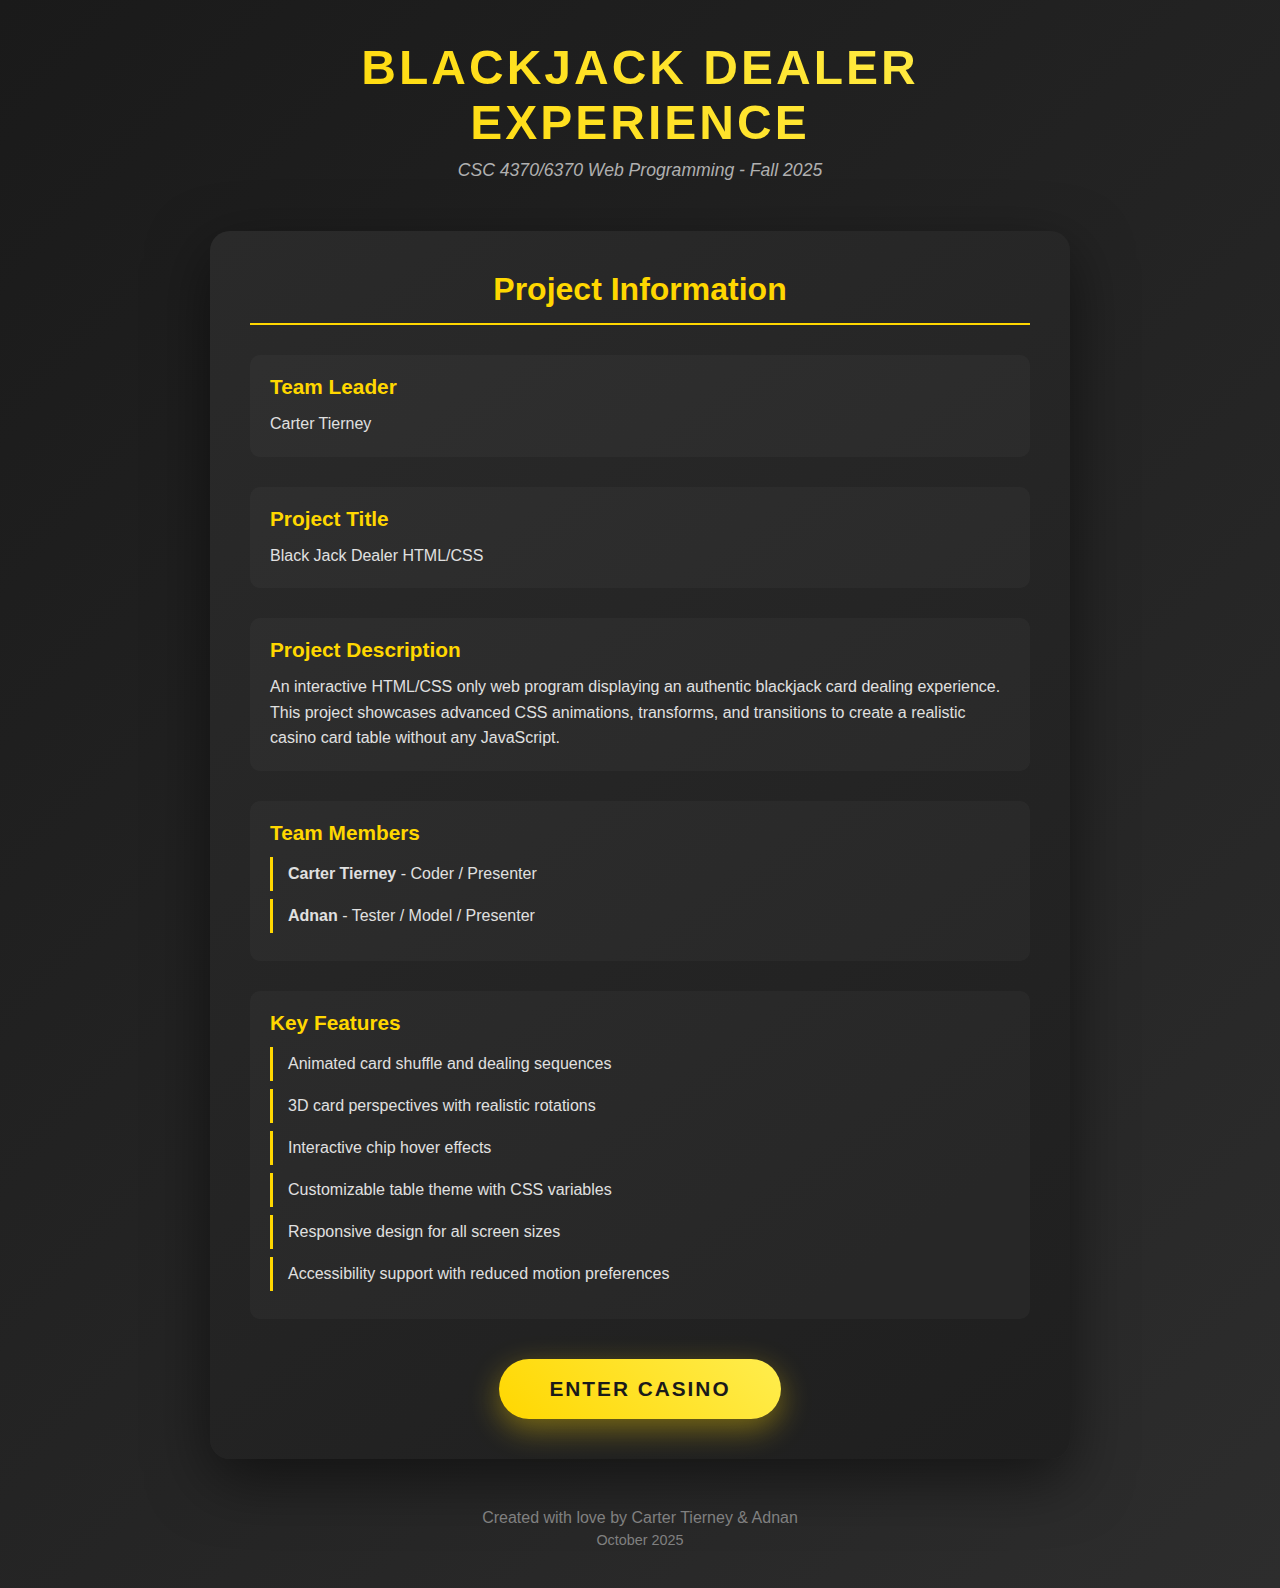
<file: index.html>
<!DOCTYPE html>
<html lang="en">
<head>
    <meta charset="UTF-8">
    <meta name="viewport" content="width=device-width, initial-scale=1.0">
    <title>BlackJack Dealer Demo - Project Introduction</title>
    <link rel="stylesheet" href="styles.css">
</head>
<body>
    <div class="intro-container">
        <header class="intro-header">
            <h1 class="project-title">BlackJack Dealer Experience</h1>
            <p class="subtitle">CSC 4370/6370 Web Programming - Fall 2025</p>
        </header>

        <div class="info-card">
            <div class="card-header">
                <h2>Project Information</h2>
            </div>
            
            <div class="info-section">
                <h3> Team Leader</h3>
                <p>Carter Tierney</p>
            </div>

            <div class="info-section">
                <h3> Project Title</h3>
                <p>Black Jack Dealer HTML/CSS</p>
            </div>

            <div class="info-section">
                <h3> Project Description</h3>
                <p>An interactive HTML/CSS only web program displaying an authentic blackjack card dealing experience. This project showcases advanced CSS animations, transforms, and transitions to create a realistic casino card table without any JavaScript.</p>
            </div>

            <div class="info-section">
                <h3>Team Members</h3>
                <ul class="team-list">
                    <li><strong>Carter Tierney</strong> - Coder / Presenter</li>
                    <li><strong>Adnan</strong> - Tester / Model / Presenter</li>
                </ul>
            </div>

            <div class="info-section">
                <h3>Key Features</h3>
                <ul class="features-list">
                    <li>Animated card shuffle and dealing sequences</li>
                    <li>3D card perspectives with realistic rotations</li>
                    <li>Interactive chip hover effects</li>
                    <li>Customizable table theme with CSS variables</li>
                    <li>Responsive design for all screen sizes</li>
                    <li>Accessibility support with reduced motion preferences</li>
                </ul>
            </div>

            <div class="cta-section">
                <a href="blackjack.html" class="enter-button">Enter Casino</a>
            </div>
        </div>

        <footer class="intro-footer">
            <p>Created with love by Carter Tierney & Adnan</p>
            <p class="date">October 2025</p>
        </footer>
    </div>
</body>
</html>
</file>
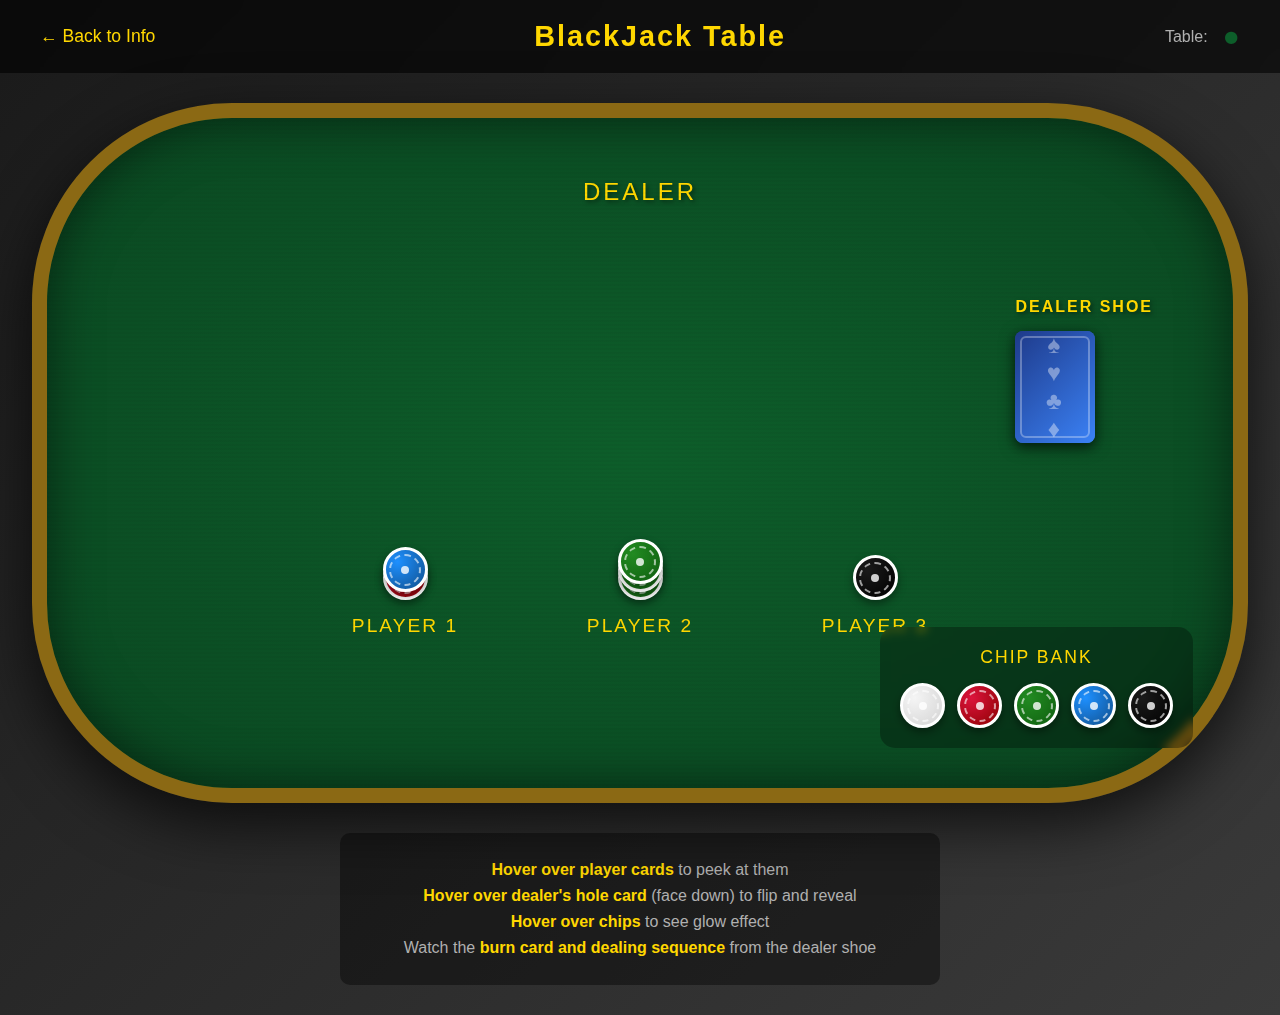
<file: blackjack.html>
<!DOCTYPE html>
<html lang="en">
<head>
    <meta charset="UTF-8">
    <meta name="viewport" content="width=device-width, initial-scale=1.0">
    <title>BlackJack Dealer Table</title>
    <link rel="stylesheet" href="styles.css">
</head>
<body class="table-view">
    
    <nav class="top-nav">
        <a href="index.html" class="nav-link">← Back to Info</a>
        <h2 class="table-title">BlackJack Table</h2>
        <div class="theme-switcher">
            <span class="theme-label">Table:</span>
            <a href="#" class="theme-option classic" title="Classic Green">●</a>
        </div>
    </nav>

    <div class="table-container">
        
        <!-- Dealer Section -->
        <div class="dealer-area">
            <div class="dealer-label">Dealer</div>
            <div class="dealer-cards">
                <!-- Dealer first card - dealt face up -->
                <div class="card dealer-card-1">
                    <div class="card-inner">
                        <div class="card-front">
                            <span class="card-value">A</span>
                            <span class="card-suit spade">♠</span>
                        </div>
                        <div class="card-back"></div>
                    </div>
                </div>
                <!-- Dealer second card - dealt face down (hole card) - can flip on hover -->
                <div class="card dealer-card-2 flip-card">
                    <div class="card-inner flippable">
                        <div class="card-front">
                            <span class="card-value">K</span>
                            <span class="card-suit spade">♠</span>
                        </div>
                        <div class="card-back"></div>
                    </div>
                </div>
            </div>
        </div>

        <!-- Card Deck - Source of all cards -->
        <div class="deck-area">
            <div class="deck-label-top">Dealer Shoe</div>
            <div class="deck">
                <!-- Burn card that slides off first -->
                <div class="burn-card"></div>
            </div>
        </div>

        <!-- Player Sections -->
        <div class="players-area">
            
            <!-- Player 1 -->
            <div class="player-spot">
                <div class="player-cards">
                    <div class="card player1-card-1 peek-card">
                        <div class="card-inner">
                            <div class="card-front">
                                <span class="card-value">J</span>
                                <span class="card-suit heart">♥</span>
                            </div>
                            <div class="card-back"></div>
                        </div>
                    </div>
                    <div class="card player1-card-2 peek-card">
                        <div class="card-inner">
                            <div class="card-front">
                                <span class="card-value">10</span>
                                <span class="card-suit diamond">♦</span>
                            </div>
                            <div class="card-back"></div>
                        </div>
                    </div>
                </div>
                <div class="bet-area">
                    <div class="chip chip-red"></div>
                    <div class="chip chip-blue chip-stacked"></div>
                </div>
                <div class="player-label">Player 1</div>
            </div>

            <!-- Player 2 -->
            <div class="player-spot">
                <div class="player-cards">
                    <div class="card player2-card-1 peek-card">
                        <div class="card-inner">
                            <div class="card-front">
                                <span class="card-value">8</span>
                                <span class="card-suit club">♣</span>
                            </div>
                            <div class="card-back"></div>
                        </div>
                    </div>
                    <div class="card player2-card-2 peek-card">
                        <div class="card-inner">
                            <div class="card-front">
                                <span class="card-value">9</span>
                                <span class="card-suit heart">♥</span>
                            </div>
                            <div class="card-back"></div>
                        </div>
                    </div>
                </div>
                <div class="bet-area">
                    <div class="chip chip-green"></div>
                    <div class="chip chip-green chip-stacked"></div>
                    <div class="chip chip-green chip-stacked-2"></div>
                </div>
                <div class="player-label">Player 2</div>
            </div>

            <!-- Player 3 -->
            <div class="player-spot">
                <div class="player-cards">
                    <div class="card player3-card-1 peek-card">
                        <div class="card-inner">
                            <div class="card-front">
                                <span class="card-value">Q</span>
                                <span class="card-suit diamond">♦</span>
                            </div>
                            <div class="card-back"></div>
                        </div>
                    </div>
                    <div class="card player3-card-2 peek-card">
                        <div class="card-inner">
                            <div class="card-front">
                                <span class="card-value">A</span>
                                <span class="card-suit club">♣</span>
                            </div>
                            <div class="card-back"></div>
                        </div>
                    </div>
                </div>
                <div class="bet-area">
                    <div class="chip chip-black"></div>
                </div>
                <div class="player-label">Player 3</div>
            </div>

        </div>

        <!-- Chip Bank -->
        <div class="chip-bank">
            <div class="bank-title">Chip Bank</div>
            <div class="chip-stack">
                <div class="chip chip-white hoverable"></div>
                <div class="chip chip-red hoverable"></div>
                <div class="chip chip-green hoverable"></div>
                <div class="chip chip-blue hoverable"></div>
                <div class="chip chip-black hoverable"></div>
            </div>
        </div>

    </div>

    <div class="controls-info">
        <p><strong>Hover over player cards</strong> to peek at them</p>
        <p><strong>Hover over dealer's hole card</strong> (face down) to flip and reveal</p>
        <p><strong>Hover over chips</strong> to see glow effect</p>
        <p>Watch the <strong>burn card and dealing sequence</strong> from the dealer shoe</p>
    </div>

</body>
</html>
</file>
<file: styles.css>
/* ========================================
   CSS Variables for Theme Customization
   ======================================== */
:root {
    --felt-color: #0d5e2a;
    --felt-accent: #0a4721;
    --table-border: #8b6914;
    --chip-red: #dc143c;
    --chip-blue: #1e90ff;
    --chip-green: #228b22;
    --chip-black: #1a1a1a;
    --chip-white: #f5f5f5;
    --card-back: #1e3a8a;
    --card-back-pattern: #3b82f6;
}

/* Theme variations */
body.theme-blue {
    --felt-color: #1e3a8a;
    --felt-accent: #1e40af;
    --table-border: #cbd5e1;
}

body.theme-red {
    --felt-color: #7f1d1d;
    --felt-accent: #991b1b;
    --table-border: #fbbf24;
}

/* ========================================
   Global Styles
   ======================================== */
* {
    margin: 0;
    padding: 0;
    box-sizing: border-box;
}

body {
    font-family: 'Segoe UI', Tahoma, Geneva, Verdana, sans-serif;
    background: linear-gradient(135deg, #1a1a1a 0%, #2d2d2d 100%);
    color: #ffffff;
    min-height: 100vh;
}

/* ========================================
   Introduction Page Styles
   ======================================== */
.intro-container {
    max-width: 900px;
    margin: 0 auto;
    padding: 40px 20px;
}

.intro-header {
    text-align: center;
    margin-bottom: 50px;
    animation: fadeInDown 1s ease-out;
}

.project-title {
    font-size: 3rem;
    background: linear-gradient(45deg, #ffd700, #ffed4e);
    -webkit-background-clip: text;
    background-clip: text;
    -webkit-text-fill-color: transparent;
    margin-bottom: 10px;
    text-transform: uppercase;
    letter-spacing: 3px;
}

.subtitle {
    font-size: 1.1rem;
    color: #b0b0b0;
    font-style: italic;
}

.info-card {
    background: linear-gradient(145deg, #2a2a2a, #1f1f1f);
    border-radius: 20px;
    padding: 40px;
    box-shadow: 0 20px 60px rgba(0, 0, 0, 0.5);
    animation: fadeInUp 1s ease-out 0.3s both;
}

.card-header h2 {
    text-align: center;
    font-size: 2rem;
    color: #ffd700;
    margin-bottom: 30px;
    border-bottom: 2px solid #ffd700;
    padding-bottom: 15px;
}

.info-section {
    margin-bottom: 30px;
    padding: 20px;
    background: rgba(255, 255, 255, 0.03);
    border-radius: 10px;
    transition: transform 0.3s ease, box-shadow 0.3s ease;
}

.info-section:hover {
    transform: translateY(-5px);
    box-shadow: 0 10px 30px rgba(255, 215, 0, 0.2);
}

.info-section h3 {
    color: #ffd700;
    margin-bottom: 12px;
    font-size: 1.3rem;
}

.icon {
    margin-right: 10px;
}

.info-section p {
    color: #e0e0e0;
    line-height: 1.6;
}

.team-list, .features-list {
    list-style: none;
    padding-left: 0;
}

.team-list li, .features-list li {
    padding: 8px 0;
    color: #e0e0e0;
    border-left: 3px solid #ffd700;
    padding-left: 15px;
    margin-bottom: 8px;
}

.cta-section {
    text-align: center;
    margin-top: 40px;
}

.enter-button {
    display: inline-block;
    padding: 18px 50px;
    background: linear-gradient(45deg, #ffd700, #ffed4e);
    color: #1a1a1a;
    text-decoration: none;
    font-size: 1.3rem;
    font-weight: bold;
    border-radius: 50px;
    box-shadow: 0 10px 30px rgba(255, 215, 0, 0.4);
    transition: transform 0.3s ease, box-shadow 0.3s ease;
    text-transform: uppercase;
    letter-spacing: 2px;
}

.enter-button:hover {
    transform: translateY(-3px) scale(1.05);
    box-shadow: 0 15px 40px rgba(255, 215, 0, 0.6);
}

.intro-footer {
    text-align: center;
    margin-top: 50px;
    color: #808080;
    animation: fadeIn 2s ease-out;
}

.date {
    margin-top: 5px;
    font-size: 0.9rem;
}

/* ========================================
   BlackJack Table View
   ======================================== */
.table-view {
    background: linear-gradient(135deg, #1a1a1a 0%, #3a3a3a 100%);
}

.top-nav {
    display: flex;
    justify-content: space-between;
    align-items: center;
    padding: 20px 40px;
    background: rgba(0, 0, 0, 0.6);
    backdrop-filter: blur(10px);
}

.nav-link {
    color: #ffd700;
    text-decoration: none;
    font-size: 1.1rem;
    transition: transform 0.3s ease;
}

.nav-link:hover {
    transform: translateX(-5px);
}

.table-title {
    color: #ffd700;
    font-size: 1.8rem;
    letter-spacing: 2px;
}

.theme-switcher {
    display: flex;
    align-items: center;
    gap: 10px;
}

.theme-label {
    color: #b0b0b0;
    margin-right: 5px;
}

.theme-option {
    font-size: 1.8rem;
    text-decoration: none;
    transition: transform 0.3s ease;
    cursor: pointer;
}

.theme-option.classic {
    color: #0d5e2a;
}

.theme-option.blue {
    color: #1e3a8a;
}

.theme-option.red {
    color: #7f1d1d;
}

.theme-option:hover {
    transform: scale(1.3);
}

/* ========================================
   Table Container - Main Game Area
   ======================================== */
.table-container {
    width: 95%;
    max-width: 1400px;
    margin: 30px auto;
    background: radial-gradient(ellipse at center, var(--felt-color) 0%, var(--felt-accent) 100%);
    border: 15px solid var(--table-border);
    border-radius: 200px;
    padding: 60px 40px;
    min-height: 700px;
    position: relative;
    box-shadow: 
        inset 0 0 50px rgba(0, 0, 0, 0.5),
        0 20px 60px rgba(0, 0, 0, 0.7);
    /* 3D perspective for cards */
    perspective: 1000px;
}

/* Table texture overlay */
.table-container::before {
    content: '';
    position: absolute;
    top: 0;
    left: 0;
    right: 0;
    bottom: 0;
    background: repeating-linear-gradient(
        0deg,
        transparent,
        transparent 2px,
        rgba(0, 0, 0, 0.03) 2px,
        rgba(0, 0, 0, 0.03) 4px
    );
    border-radius: 185px;
    pointer-events: none;
}

/* ========================================
   Dealer Area
   ======================================== */
.dealer-area {
    text-align: center;
    margin-bottom: 40px;
}

.dealer-label {
    font-size: 1.5rem;
    color: #ffd700;
    margin-bottom: 20px;
    text-transform: uppercase;
    letter-spacing: 3px;
    text-shadow: 2px 2px 4px rgba(0, 0, 0, 0.5);
}

.dealer-cards {
    display: flex;
    justify-content: center;
    gap: 20px;
}

/* ========================================
   Card Deck Area
   ======================================== */
.deck-area {
    position: absolute;
    top: 180px;
    right: 80px;
    text-align: center;
}

.deck {
    position: relative;
    width: 80px;
    height: 112px;
    margin-bottom: 10px;
    background: linear-gradient(135deg, #1e3a8a 0%, #3b82f6 100%);
    border-radius: 8px;
    box-shadow: 0 4px 15px rgba(0, 0, 0, 0.5);
    animation: deckShuffle 4s ease-in-out 2.5s infinite;
}

/* Card back pattern on deck */
.deck::before {
    content: '';
    position: absolute;
    top: 5px;
    left: 5px;
    right: 5px;
    bottom: 5px;
    border: 2px solid rgba(255, 255, 255, 0.3);
    border-radius: 6px;
}

.deck::after {
    content: '♠ ♥ ♣ ♦';
    position: absolute;
    top: 50%;
    left: 50%;
    transform: translate(-50%, -50%);
    color: rgba(255, 255, 255, 0.4);
    font-size: 1.5rem;
    letter-spacing: 3px;
}

.deck-label-top {
    color: #ffd700;
    font-size: 1rem;
    text-transform: uppercase;
    letter-spacing: 2px;
    margin-bottom: 15px;
    text-shadow: 2px 2px 4px rgba(0, 0, 0, 0.5);
    font-weight: bold;
}

/* Burn card animation - STRETCH GOAL - happens first before dealing */
.burn-card {
    position: absolute;
    top: 0;
    left: 0;
    width: 80px;
    height: 112px;
    background: linear-gradient(135deg, #1e3a8a 0%, #3b82f6 100%);
    border-radius: 8px;
    box-shadow: 0 4px 8px rgba(0, 0, 0, 0.3);
    animation: burnCardSlide 2s ease-out 0.5s forwards;
    z-index: 10;
}

/* Burn card pattern */
.burn-card::before {
    content: '';
    position: absolute;
    top: 5px;
    left: 5px;
    right: 5px;
    bottom: 5px;
    border: 2px solid rgba(255, 255, 255, 0.3);
    border-radius: 6px;
}

.burn-card::after {
    content: '♠ ♥ ♣ ♦';
    position: absolute;
    top: 50%;
    left: 50%;
    transform: translate(-50%, -50%);
    color: rgba(255, 255, 255, 0.4);
    font-size: 1.5rem;
    letter-spacing: 3px;
}

@keyframes burnCardSlide {
    0% {
        transform: translate(0, 0) rotate(0deg);
        opacity: 1;
    }
    30% {
        transform: translate(80px, -80px) rotate(-25deg);
        opacity: 1;
    }
    70% {
        transform: translate(150px, -120px) rotate(-35deg);
        opacity: 0.3;
    }
    100% {
        transform: translate(200px, -150px) rotate(-45deg);
        opacity: 0;
    }
}

/* Shuffle animation on deck - CORE FEATURE - starts after burn card */
@keyframes deckShuffle {
    0%, 100% {
        transform: rotate(0deg);
    }
    25% {
        transform: rotate(2deg) scale(1.05);
    }
    50% {
        transform: rotate(-2deg) scale(0.95);
    }
    75% {
        transform: rotate(1deg) scale(1.02);
    }
}

/* ========================================
   Players Area
   ======================================== */
.players-area {
    display: flex;
    justify-content: center;
    gap: 60px;
    margin-top: 80px;
    flex-wrap: wrap;
}

.player-spot {
    text-align: center;
}

.player-cards {
    display: flex;
    justify-content: center;
    gap: 15px;
    margin-bottom: 20px;
    min-height: 112px;
}

.player-label {
    font-size: 1.2rem;
    color: #ffd700;
    margin-top: 15px;
    text-transform: uppercase;
    letter-spacing: 2px;
}

/* ========================================
   Card Styles with 3D Perspective
   ======================================== */
.card {
    width: 80px;
    height: 112px;
    position: relative;
    transition: transform 0.3s ease;
    transform-style: preserve-3d;
}

.card-inner {
    width: 100%;
    height: 100%;
    position: relative;
    transform-style: preserve-3d;
    transition: transform 0.6s ease;
}

.card-front, .card-back {
    position: absolute;
    width: 100%;
    height: 100%;
    backface-visibility: hidden;
    border-radius: 8px;
    box-shadow: 0 4px 8px rgba(0, 0, 0, 0.3);
}

.card-front {
    background: white;
    display: flex;
    flex-direction: column;
    align-items: center;
    justify-content: center;
    border: 2px solid #333;
    color: #000;
}

.card-value {
    font-size: 2rem;
    font-weight: bold;
    color: #000;
}

.card-suit {
    font-size: 2.5rem;
    color: #000;
}

.card-suit.spade, .card-suit.club {
    color: #000;
}

.card-suit.heart, .card-suit.diamond {
    color: #dc143c;
}

/* Make sure card values match suit colors for face cards */
.card-front:has(.card-suit.heart) .card-value,
.card-front:has(.card-suit.diamond) .card-value {
    color: #dc143c;
}

.card-back {
    background: linear-gradient(135deg, var(--card-back) 0%, var(--card-back-pattern) 100%);
    border-radius: 8px;
    position: absolute;
    top: 0;
    left: 0;
    width: 100%;
    height: 100%;
}

/* Card backs in card-inner containers get rotated */
.card-inner .card-back {
    transform: rotateY(180deg);
}

/* Card back pattern */
.card-back::before {
    content: '';
    position: absolute;
    top: 5px;
    left: 5px;
    right: 5px;
    bottom: 5px;
    border: 2px solid rgba(255, 255, 255, 0.3);
    border-radius: 6px;
}

.card-back::after {
    content: '♠ ♥ ♣ ♦';
    position: absolute;
    top: 50%;
    left: 50%;
    transform: translate(-50%, -50%);
    color: rgba(255, 255, 255, 0.4);
    font-size: 1.5rem;
    letter-spacing: 3px;
}

/* 3D Perspective Effect - STRETCH GOAL */
.card {
    transform: rotateY(-5deg) rotateX(2deg);
}

/* Hover peek effect - STRETCH GOAL */
.peek-card {
    cursor: pointer;
}

.peek-card:hover {
    transform: translateY(-15px) rotateY(-8deg) rotateX(5deg) rotateZ(-3deg) !important;
    z-index: 100 !important;
    transition: transform 0.3s ease, z-index 0s;
}

/* Flip card effect for dealer hole card - STRETCH GOAL */
.flip-card {
    cursor: pointer;
}

.flip-card .card-inner.flippable {
    transform: rotateY(180deg);
}

.flip-card:hover .card-inner.flippable {
    transform: rotateY(0deg) !important;
    transition: transform 0.6s ease;
}

.flip-card:hover {
    z-index: 100;
}

/* Deal sequence animations - CORE FEATURE 
   Blackjack dealing order:
   - Round 1 (face up): Player 1 → Player 2 → Player 3 → Dealer
   - Round 2 (face up for players, face down for dealer): Player 1 → Player 2 → Player 3 → Dealer
*/

/* Round 1 - First card to each player (face up) */
.player1-card-1 {
    animation: dealToPlayer1Card1 1s ease-out 2.8s;
    opacity: 0;
    animation-fill-mode: forwards;
}

.player2-card-1 {
    animation: dealToPlayer2Card1 1s ease-out 3.2s;
    opacity: 0;
    animation-fill-mode: forwards;
}

.player3-card-1 {
    animation: dealToPlayer3Card1 1s ease-out 3.6s;
    opacity: 0;
    animation-fill-mode: forwards;
}

/* Dealer first card (face up) */
.dealer-card-1 {
    animation: dealToDealer1 1s ease-out 4.0s;
    opacity: 0;
    animation-fill-mode: forwards;
}

/* Round 2 - Second card to each player (face up) */
.player1-card-2 {
    animation: dealToPlayer1Card2 1s ease-out 4.4s;
    opacity: 0;
    animation-fill-mode: forwards;
}

.player2-card-2 {
    animation: dealToPlayer2Card2 1s ease-out 4.8s;
    opacity: 0;
    animation-fill-mode: forwards;
}

.player3-card-2 {
    animation: dealToPlayer3Card2 1s ease-out 5.2s;
    opacity: 0;
    animation-fill-mode: forwards;
}

/* Dealer second card (face down - hole card) */
.dealer-card-2 {
    animation: dealToDealer2 1s ease-out 5.6s;
    opacity: 0;
    animation-fill-mode: forwards;
}

/* Deal animation keyframes - cards slide from deck position (right side) */
@keyframes dealToDealer1 {
    0% {
        transform: translate(400px, 100px) rotateY(180deg) rotateZ(90deg) scale(0.5);
        opacity: 0;
    }
    50% {
        transform: translate(200px, 50px) rotateY(90deg) rotateZ(45deg) scale(0.7);
        opacity: 1;
    }
    99% {
        transform: translate(0, 0) rotateY(0deg) rotateZ(0deg) scale(1);
        opacity: 1;
    }
    100% {
        opacity: 1;
    }
}

@keyframes dealToDealer2 {
    0% {
        transform: translate(400px, 100px) rotateY(0deg) rotateZ(90deg) scale(0.5);
        opacity: 0;
    }
    50% {
        transform: translate(200px, 50px) rotateY(0deg) rotateZ(45deg) scale(0.7);
        opacity: 1;
    }
    99% {
        transform: translate(0, 0) rotateY(0deg) rotateZ(0deg) scale(1);
        opacity: 1;
    }
    100% {
        opacity: 1;
    }
}

@keyframes dealToPlayer1Card1 {
    0% {
        transform: translate(200px, -200px) rotateY(180deg) rotateZ(90deg) scale(0.5);
        opacity: 0;
    }
    50% {
        transform: translate(100px, -100px) rotateY(90deg) rotateZ(45deg) scale(0.7);
        opacity: 1;
    }
    99% {
        transform: translate(0, 0) rotateY(0deg) rotateZ(0deg) scale(1);
        opacity: 1;
    }
    100% {
        opacity: 1;
    }
}

@keyframes dealToPlayer1Card2 {
    0% {
        transform: translate(200px, -200px) rotateY(180deg) rotateZ(90deg) scale(0.5);
        opacity: 0;
    }
    50% {
        transform: translate(100px, -100px) rotateY(90deg) rotateZ(45deg) scale(0.7);
        opacity: 1;
    }
    99% {
        transform: translate(0, 0) rotateY(0deg) rotateZ(0deg) scale(1);
        opacity: 1;
    }
    100% {
        opacity: 1;
    }
}

@keyframes dealToPlayer2Card1 {
    0% {
        transform: translate(300px, -200px) rotateY(180deg) rotateZ(90deg) scale(0.5);
        opacity: 0;
    }
    50% {
        transform: translate(150px, -100px) rotateY(90deg) rotateZ(45deg) scale(0.7);
        opacity: 1;
    }
    99% {
        transform: translate(0, 0) rotateY(0deg) rotateZ(0deg) scale(1);
        opacity: 1;
    }
    100% {
        opacity: 1;
    }
}

@keyframes dealToPlayer2Card2 {
    0% {
        transform: translate(300px, -200px) rotateY(180deg) rotateZ(90deg) scale(0.5);
        opacity: 0;
    }
    50% {
        transform: translate(150px, -100px) rotateY(90deg) rotateZ(45deg) scale(0.7);
        opacity: 1;
    }
    99% {
        transform: translate(0, 0) rotateY(0deg) rotateZ(0deg) scale(1);
        opacity: 1;
    }
    100% {
        opacity: 1;
    }
}

@keyframes dealToPlayer3Card1 {
    0% {
        transform: translate(400px, -200px) rotateY(180deg) rotateZ(90deg) scale(0.5);
        opacity: 0;
    }
    50% {
        transform: translate(200px, -100px) rotateY(90deg) rotateZ(45deg) scale(0.7);
        opacity: 1;
    }
    99% {
        transform: translate(0, 0) rotateY(0deg) rotateZ(0deg) scale(1);
        opacity: 1;
    }
    100% {
        opacity: 1;
    }
}

@keyframes dealToPlayer3Card2 {
    0% {
        transform: translate(400px, -200px) rotateY(180deg) rotateZ(90deg) scale(0.5);
        opacity: 0;
    }
    50% {
        transform: translate(200px, -100px) rotateY(90deg) rotateZ(45deg) scale(0.7);
        opacity: 1;
    }
    99% {
        transform: translate(0, 0) rotateY(0deg) rotateZ(0deg) scale(1);
        opacity: 1;
    }
    100% {
        opacity: 1;
    }
}

/* ========================================
   Betting Area & Chips
   ======================================== */
.bet-area {
    display: flex;
    justify-content: center;
    align-items: flex-end;
    gap: 5px;
    min-height: 50px;
    position: relative;
}

.chip {
    width: 45px;
    height: 45px;
    border-radius: 50%;
    border: 3px solid #fff;
    position: relative;
    box-shadow: 0 4px 8px rgba(0, 0, 0, 0.4);
    transition: transform 0.3s ease, box-shadow 0.3s ease;
}

/* Chip colors using CSS variables - CORE FEATURE */
.chip-red {
    background: radial-gradient(circle at 30% 30%, var(--chip-red), #8b0000);
}

.chip-blue {
    background: radial-gradient(circle at 30% 30%, var(--chip-blue), #104e8b);
}

.chip-green {
    background: radial-gradient(circle at 30% 30%, var(--chip-green), #0f5e0f);
}

.chip-black {
    background: radial-gradient(circle at 30% 30%, var(--chip-black), #000000);
}

.chip-white {
    background: radial-gradient(circle at 30% 30%, var(--chip-white), #d3d3d3);
}

/* Chip inner ring */
.chip::before {
    content: '';
    position: absolute;
    top: 50%;
    left: 50%;
    transform: translate(-50%, -50%);
    width: 28px;
    height: 28px;
    border: 2px dashed rgba(255, 255, 255, 0.6);
    border-radius: 50%;
}

/* Chip center dot */
.chip::after {
    content: '';
    position: absolute;
    top: 50%;
    left: 50%;
    transform: translate(-50%, -50%);
    width: 8px;
    height: 8px;
    background: rgba(255, 255, 255, 0.8);
    border-radius: 50%;
}

/* Chip stacking */
.chip-stacked {
    position: absolute;
    transform: translateY(-8px);
}

.chip-stacked-2 {
    position: absolute;
    transform: translateY(-16px);
}

/* Chip hover effect with glow - CORE FEATURE */
.chip.hoverable {
    cursor: pointer;
}

.chip.hoverable:hover {
    transform: scale(1.2) translateY(-5px) !important;
    box-shadow: 
        0 8px 16px rgba(0, 0, 0, 0.6),
        0 0 20px rgba(255, 215, 0, 0.6),
        0 0 40px rgba(255, 215, 0, 0.4) !important;
}

/* ========================================
   Chip Bank
   ======================================== */
.chip-bank {
    position: absolute;
    bottom: 40px;
    right: 40px;
    background: rgba(0, 0, 0, 0.3);
    padding: 20px;
    border-radius: 15px;
    backdrop-filter: blur(5px);
}

.bank-title {
    text-align: center;
    color: #ffd700;
    font-size: 1.1rem;
    margin-bottom: 15px;
    text-transform: uppercase;
    letter-spacing: 2px;
}

.chip-stack {
    display: flex;
    gap: 12px;
}

/* ========================================
   Controls Info
   ======================================== */
.controls-info {
    text-align: center;
    margin: 30px auto;
    max-width: 600px;
    padding: 20px;
    background: rgba(0, 0, 0, 0.4);
    border-radius: 10px;
    color: #b0b0b0;
}

.controls-info p {
    margin: 8px 0;
}

.controls-info strong {
    color: #ffd700;
}

/* ========================================
   Animations for Introduction Page
   ======================================== */
@keyframes fadeInDown {
    from {
        opacity: 0;
        transform: translateY(-30px);
    }
    to {
        opacity: 1;
        transform: translateY(0);
    }
}

@keyframes fadeInUp {
    from {
        opacity: 0;
        transform: translateY(30px);
    }
    to {
        opacity: 1;
        transform: translateY(0);
    }
}

@keyframes fadeIn {
    from {
        opacity: 0;
    }
    to {
        opacity: 1;
    }
}

/* ========================================
   Responsive Design
   ======================================== */
@media screen and (max-width: 1200px) {
    .table-container {
        border-radius: 150px;
        padding: 40px 30px;
    }
    
    .players-area {
        gap: 40px;
    }
    
    .deck-area {
        right: 40px;
        top: 160px;
    }
    
    .chip-bank {
        right: 20px;
        bottom: 20px;
    }
}

@media screen and (max-width: 768px) {
    .project-title {
        font-size: 2rem;
    }
    
    .info-card {
        padding: 25px;
    }
    
    .table-container {
        border-radius: 100px;
        padding: 30px 20px;
        border-width: 10px;
    }
    
    .top-nav {
        flex-direction: column;
        gap: 15px;
        padding: 15px;
    }
    
    .table-title {
        font-size: 1.4rem;
    }
    
    .players-area {
        gap: 30px;
        margin-top: 60px;
    }
    
    .card {
        width: 60px;
        height: 84px;
    }
    
    .chip {
        width: 35px;
        height: 35px;
    }
    
    .deck-area {
        position: static;
        transform: none;
        margin: 20px auto;
    }
    
    .chip-bank {
        position: static;
        margin: 20px auto;
        width: fit-content;
    }
}

@media screen and (max-width: 480px) {
    .players-area {
        flex-direction: column;
        gap: 40px;
    }
    
    .dealer-cards {
        gap: 10px;
    }
    
    .player-cards {
        gap: 10px;
    }
}

/* ========================================
   Accessibility - Reduced Motion
   ======================================== */
@media (prefers-reduced-motion: reduce) {
    * {
        animation-duration: 0.01ms !important;
        animation-iteration-count: 1 !important;
        transition-duration: 0.01ms !important;
    }
    
    .card:hover {
        transform: translateY(-5px);
    }
    
    .chip.hoverable:hover {
        transform: scale(1.1);
    }
    
    .enter-button:hover {
        transform: scale(1.02);
    }
}

/* ========================================
   Print Styles
   ======================================== */
@media print {
    .top-nav,
    .chip-bank,
    .controls-info {
        display: none;
    }
    
    body {
        background: white;
        color: black;
    }
    
    .table-container {
        border-color: #000;
    }
}
</file>
